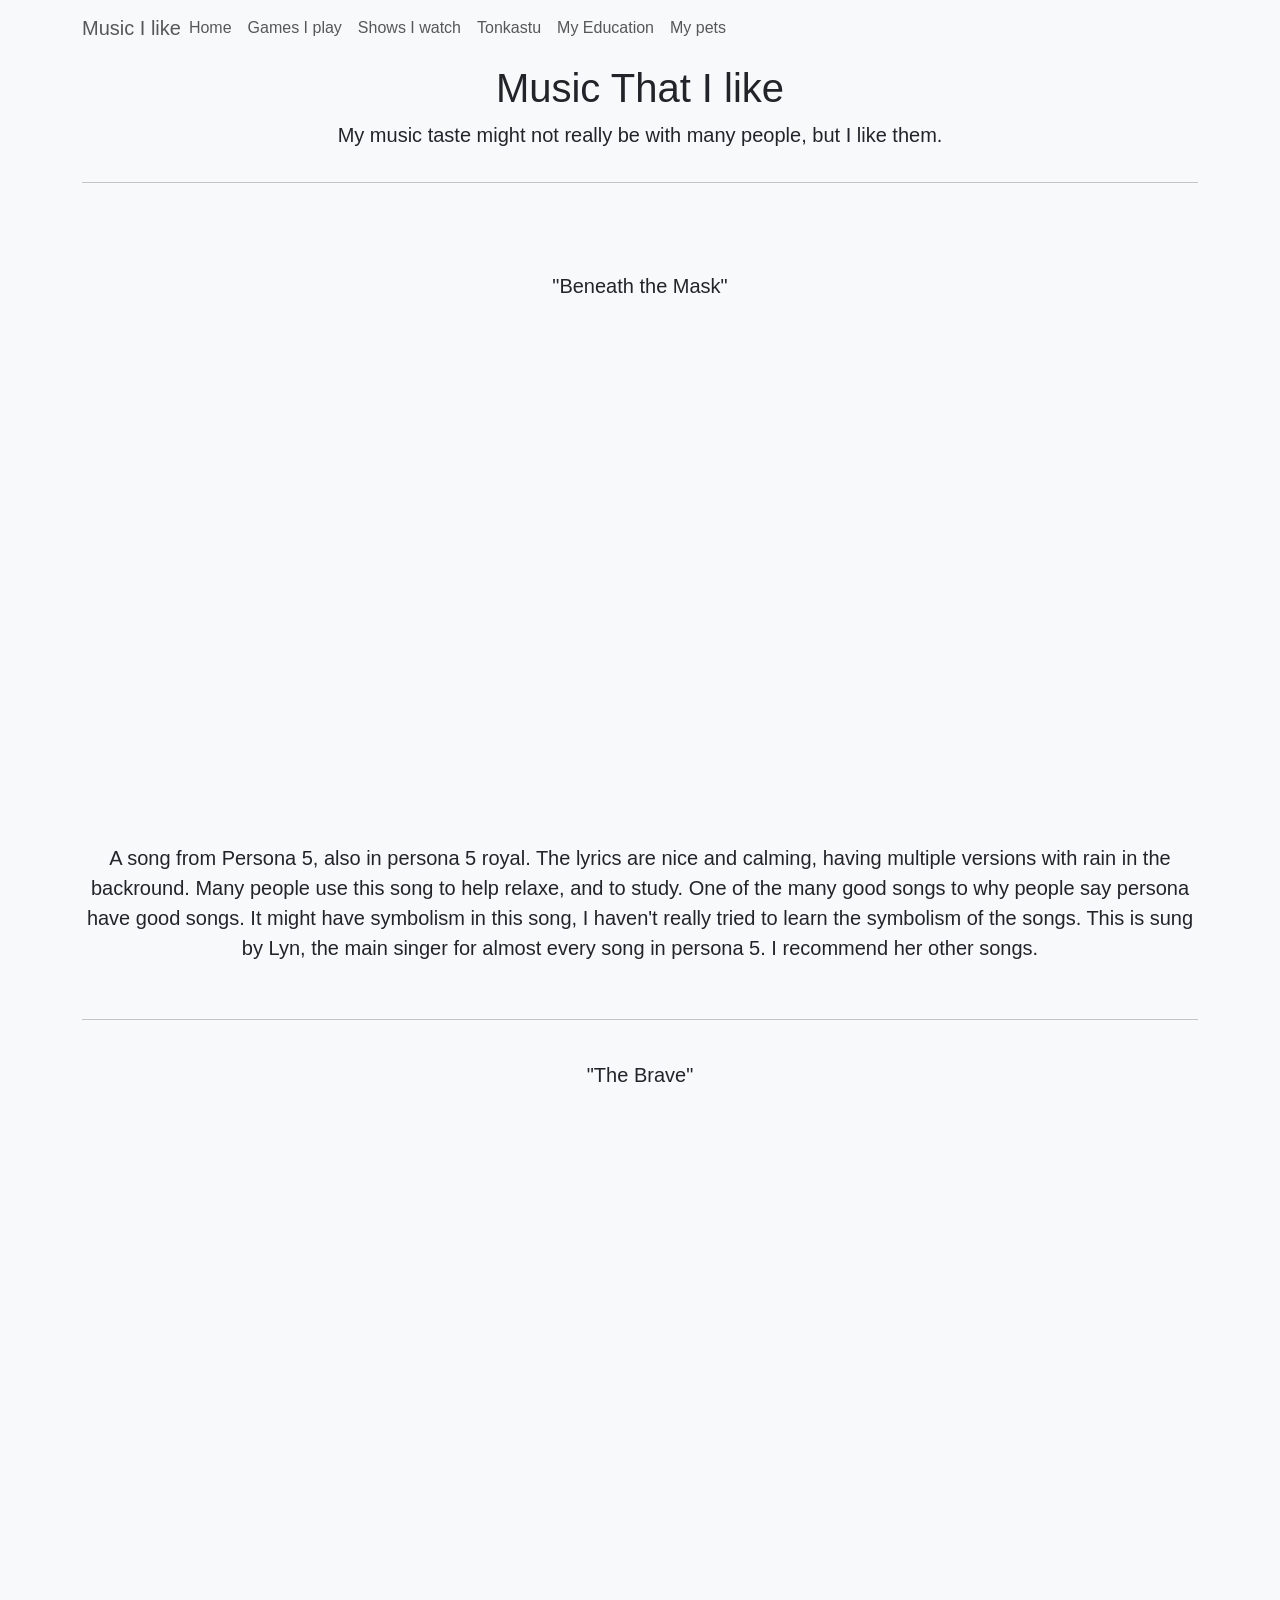
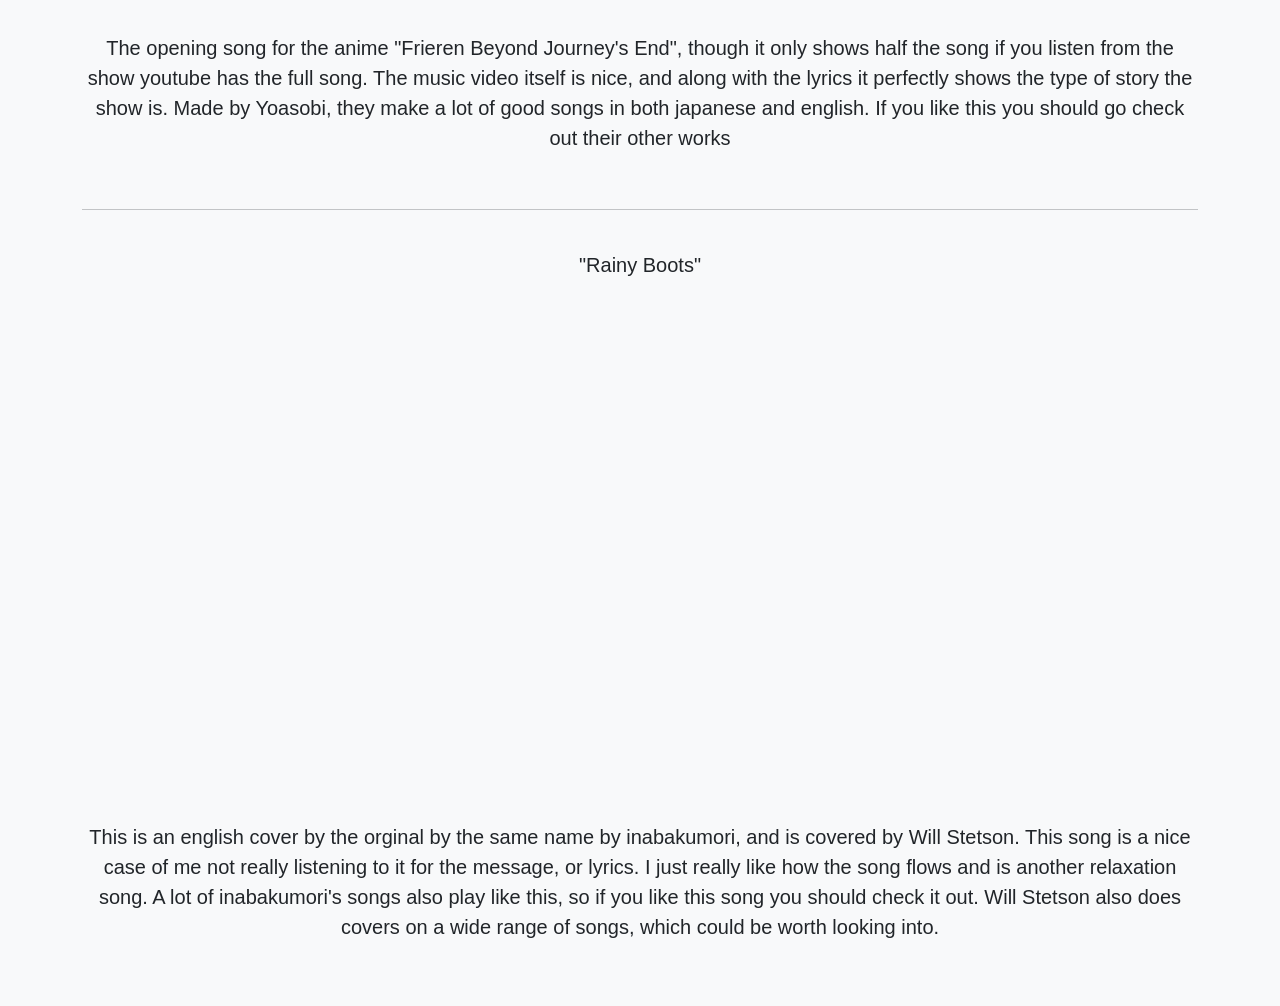
<file: webpages/music.html>
<!doctype html>
<html lang="en">
	<head>
		<title>music</title>
		<meta charset="UTF-8">
		<meta name="viewport" content="width=device-width, initial-scale=1">
		<link href="https://cdn.jsdelivr.net/npm/bootstrap@5.3.0/dist/css/bootstrap.min.css" rel="stylesheet">
		<script src="https://cdn.jsdelivr.net/npm/bootstrap@5.3.0/dist/js/bootstrap.bundle.min.js"></script>
		<link rel="stylesheet" href="../assets/css/style.css">
	</head>
	<body class="bg-light">
		<nav class="navbar navbar-expand-sm">
			<div class="container">
				<ul class="navbar-nav">
					<li class="nav-item">
						<h5 class="navbar-text">Music I like</h5>
					</li>
					<li class="nav-item">
						<a class="nav-link" href="../index.html">Home</a>
					</li>
					<li class="nav-item">
						<a class="nav-link" href="Games.html">Games I play</a>
					</li>
					<li class="nav-item">
						<a class="nav-link" href="shows.html">Shows I watch</a>
					</li>
					<li class="nav-item">
						<a class="nav-link" href="foods.html">Tonkastu</a>
					</li>
					<li class="nav-item">
						<a class="nav-link" href="education.html">My Education</a>
					</li>
					<li class="nav-item">
						<a class="nav-link" href="my_pets.html">My pets</a>
					</li>
				</ul>
			</div>
		</nav>
		<div class="container">
			<div class="row text-center">
				<div class="col">
					<h1>Music That I like</h1>
					<p style="font-size: 20px;">
						My music taste might not really be with many people, but I like them.
					</p>
				</div>
			</div>
			<hr><br><br><br>
			<div class="row">
				<div class="col">
					<p class="text-center" style="font-size: 20px;">
						"Beneath the Mask"
					</p>
					<div class="ratio ratio-21x9">
						<iframe width="900" height="400" src="https://www.youtube.com/embed/woz5qvDdMRM" title="Beneath the Mask" frameborder="0" allow="accelerometer; autoplay; clipboard-write; encrypted-media; gyroscope; picture-in-picture; web-share" referrerpolicy="strict-origin-when-cross-origin" allowfullscreen></iframe>
					</div>
				</div>
			</div>
			<br><br>
			<div class="row text-center">
				<div class="col">
					<p style="font-size: 20px;">
						A song from Persona 5, also in persona 5 royal. The lyrics are nice and calming, having multiple versions with rain in the backround.
						Many people use this song to help relaxe, and to study. One of the many good songs to why people say persona have good songs. 
						It might have symbolism in this song, I haven't really tried to learn the symbolism of the songs.
						This is sung by Lyn, the main singer for almost every song in persona 5. I recommend her other songs. 
					</p>
				</div>
			</div>
			<br><hr><br>
			<div class="row">
				<div class="col">
					<p class="text-center" style="font-size: 20px;">
						"The Brave"
					</p>
					<div class="ratio ratio-21x9">
						<iframe width="1310" height="737" src="https://www.youtube.com/embed/ZxRQjB8-KOQ" title="YOASOBI / The Brave (「勇者」English Ver. )" frameborder="0" allow="accelerometer; autoplay; clipboard-write; encrypted-media; gyroscope; picture-in-picture; web-share" referrerpolicy="strict-origin-when-cross-origin" allowfullscreen></iframe>
					</div>
				</div>
			</div>
			<br><br>
			<div class="row text-center">
				<div class="col">
					<p style="font-size: 20px;">
						The opening song for the anime "Frieren Beyond Journey's End", though it only shows half the song if you listen from the show youtube has the full song.
						The music video itself is nice, and along with the lyrics it perfectly shows the type of story the show is. 
						Made by Yoasobi, they make a lot of good songs in both japanese and english. If you like this you should go check out their other works
					</p>
				</div>
			</div>
			<br><hr><br>
			<div class="row">
				<div class="col">
					<p class="text-center" style="font-size: 20px;">
						"Rainy Boots"
					</p>
					<div class="ratio ratio-21x9">
						<iframe width="1310" height="737" src="https://www.youtube.com/embed/I7FPg4zVRWk" title="Rainy Boots (Official English Cover)【 Will Stetson 】「 レイニーブーツ 」" frameborder="0" allow="accelerometer; autoplay; clipboard-write; encrypted-media; gyroscope; picture-in-picture; web-share" referrerpolicy="strict-origin-when-cross-origin" allowfullscreen></iframe>
					</div>
				</div>
			</div>
			<br><br>
			<div class="row text-center">
				<div class="col">
					<p style="font-size: 20px;">
						This is an english cover by the orginal by the same name by inabakumori, and is covered by Will Stetson.
						This song is a nice case of me not really listening to it for the message, or lyrics. I just really like how the song flows and is another relaxation song.
						A lot of inabakumori's songs also play like this, so if you like this song you should check it out.
						Will Stetson also does covers on a wide range of songs, which could be worth looking into. 
					</p>
				</div>
			</div>
			<br><br>
		</div>
	</body>
</html>
</file>
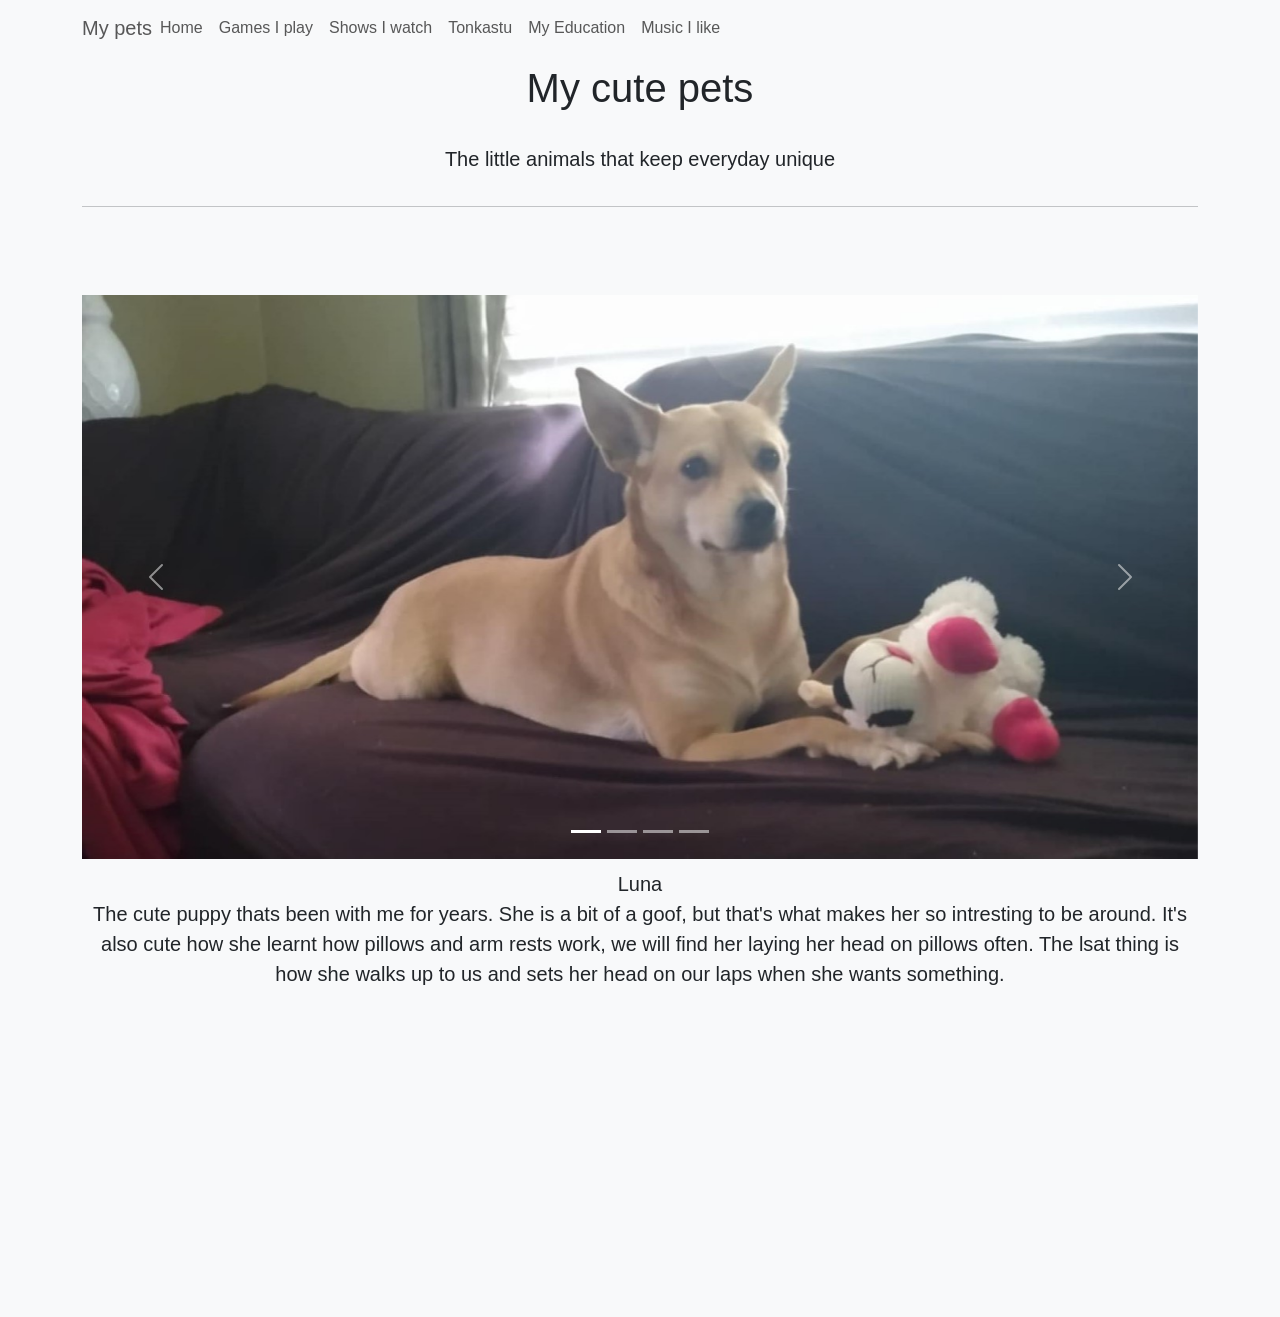
<file: webpages/my_pets.html>
<!doctype html>
<html lang="en">
	<head>
		<title>my pets</title>
		<meta charset="UTF-8">
		<meta name="viewport" content="width=device-width, initial-scale=1">
		<link href="https://cdn.jsdelivr.net/npm/bootstrap@5.3.0/dist/css/bootstrap.min.css" rel="stylesheet">
		<script src="https://cdn.jsdelivr.net/npm/bootstrap@5.3.0/dist/js/bootstrap.bundle.min.js"></script>
		<link rel="stylesheet" href="../assets/css/style.css">
	</head>
	<body class="bg-light">
		<nav class="navbar navbar-expand-sm bg-light">
			<div class="container">
				<ul class="navbar-nav">
					<li class="nav-item">
						<h5 class="navbar-text">My pets</h5>
					</li>
					<li class="nav-item">
						<a class="nav-link" href="../index.html">Home</a>
					</li>
					<li class="nav-item">
						<a class="nav-link" href="Games.html">Games I play</a>	
					</li>
					<li class="nav-item">
						<a class="nav-link" href="shows.html">Shows I watch</a>
					</li>
					<li class="nav-item">
						<a class="nav-link" href="foods.html">Tonkastu</a>
					</li>
					<li class="nav-item">
						<a class="nav-link" href="education.html">My Education</a>
					</li>
					<li class="nav-item">
						<a class="nav-link" href="music.html">Music I like</a>
					</li>
				</ul>
			</div>
		</nav>
		<div class="container text-center">
			<div class="row text-center">
				<div class="col">
					<h1>My cute pets</h1><br>
					<p style="font-size: 20px;">The little animals that keep everyday unique</p>
				</div>
			</div>
			<hr><br><br><br>
			<div class="row">
				<div id="pet" class="carousel slide" data-bs-ride="carousel">
					<div class="carousel-indicators">
						<button type="button" data-bs-target="#pet" data-bs-slide-to="0" class="active"></button>
						<button type="button" data-bs-target="#pet" data-bs-slide-to="1"></button>
						<button type="button" data-bs-target="#pet" data-bs-slide-to="2"></button>
						<button type="button" data-bs-target="#pet" data-bs-slide-to="3"></button>
					</div>
					<div class="carousel-inner">
						<div class="carousel-item active">
							<img src="../assets/img/luna.jpeg" class="d-block" style="width:100%">
						</div>
						<div class="carousel-item">
							<img src="../assets/img/luna2.jpeg" class="d-block" style="width:100%">
						</div>
						<div class="carousel-item">
							<img src="../assets/img/Zazu_1.jpeg" class="d-block" style="width:100%">
						</div>
						<div class="carousel-item">
							<img src="../assets/img/Zazu_2.jpeg" class="d-block" style="width:100%">
						</div>
					</div>
					<button class="carousel-control-prev" type="button" data-bs-target="#pet" data-bs-slide="prev">
						<span class="carousel-control-prev-icon"></span>
					</button>
					<button class="carousel-control-next" type="button" data-bs-target="#pet" data-bs-slide="next">
						<span class="carousel-control-next-icon"></span>
					</button>
				</div>
			</div>
			<div id="carouselText">
				<p>Luna<br>The cute puppy thats been with me for years. She is a bit of a goof, but that's what makes her so intresting to be around. It's also cute how she learnt how pillows and arm rests work, we will find her laying her head on pillows often. The lsat thing is how she walks up to us and sets her head on our laps when she wants something.</p>
			</div>	
			<script>
				document.addEventListener('DOMContentLoaded', function () {
					let carousel = document.getElementById('pet');
					let textContainer = document.getElementById('carouselText');
					let texts = [
						"Luna<br>The cute puppy thats been with me for years. She is a bit of a goof, but that's what makes her so intresting to be around. It's also cute how she learnt how pillows and arm rests work, we will find her laying her head on pillows often. The last thing is how she walks up to us and sets her head on our laps when she wants something.",
						"Luna<br>She could also be so difficult. She likes to take other people food, and she knows its wrong but she just keeps doing it. She also loves to go outside for less than a minute and come back it, the problem is that she does this multiple times a day trying to get treats.",
						"ZaZu<br>He is a cute kitty. He is really talkative, to the point where it's not uncommon to hear him and someone else meowing back and forth. He also has the habit of meowing whenever he jumps on and down things. He tries to be sneaky but he fails a lot.",
						"ZaZu<br>He is also a rat that loves to sneak into places he's not allowed in. I have learned to stick my foot into doors when I open them so he doesn't run out. He also doesn't know when to get off the table, everytime we take him off the table he just jumps right back up."
					];
					carousel.addEventListener('slide.bs.carousel', function (event) {
						textContainer.innerHTML = `<p>${texts[event.to]}</p>`;
					});
				});
			</script>
			<br><br><br><br><br><br><br><br><br><br><br><br><br>
		</div>
	</body>
</html>
</file>
<file: assets/css/style.css>
body {
	font-family: Arial, sans-serif;
}
.timeline {
	position: relative;
	max-width: 600px;
	margin: 0 auto;
}
.timeline-item {
	padding: 10px;
	border-left: 2px solid #3498db;
	margin: 20px 0;
	position: relative;
}
.timeline-item::before {
	content: "";
	position: absolute;
	left: -8px;
	top: 10px;
	width: 15px;
	height: 15px;
	background: #3498db;
	border-radius: 50%;
}
.date {
	font-weight: bold;
        color: #3498db;
}
#carouselText {
	text-align: center;
	font-size: 20px;
	margin-top: 10px;
}
.carousel-item img {
	width: 100%;
	height: auto;
	object-fit: cover;
}
</file>
